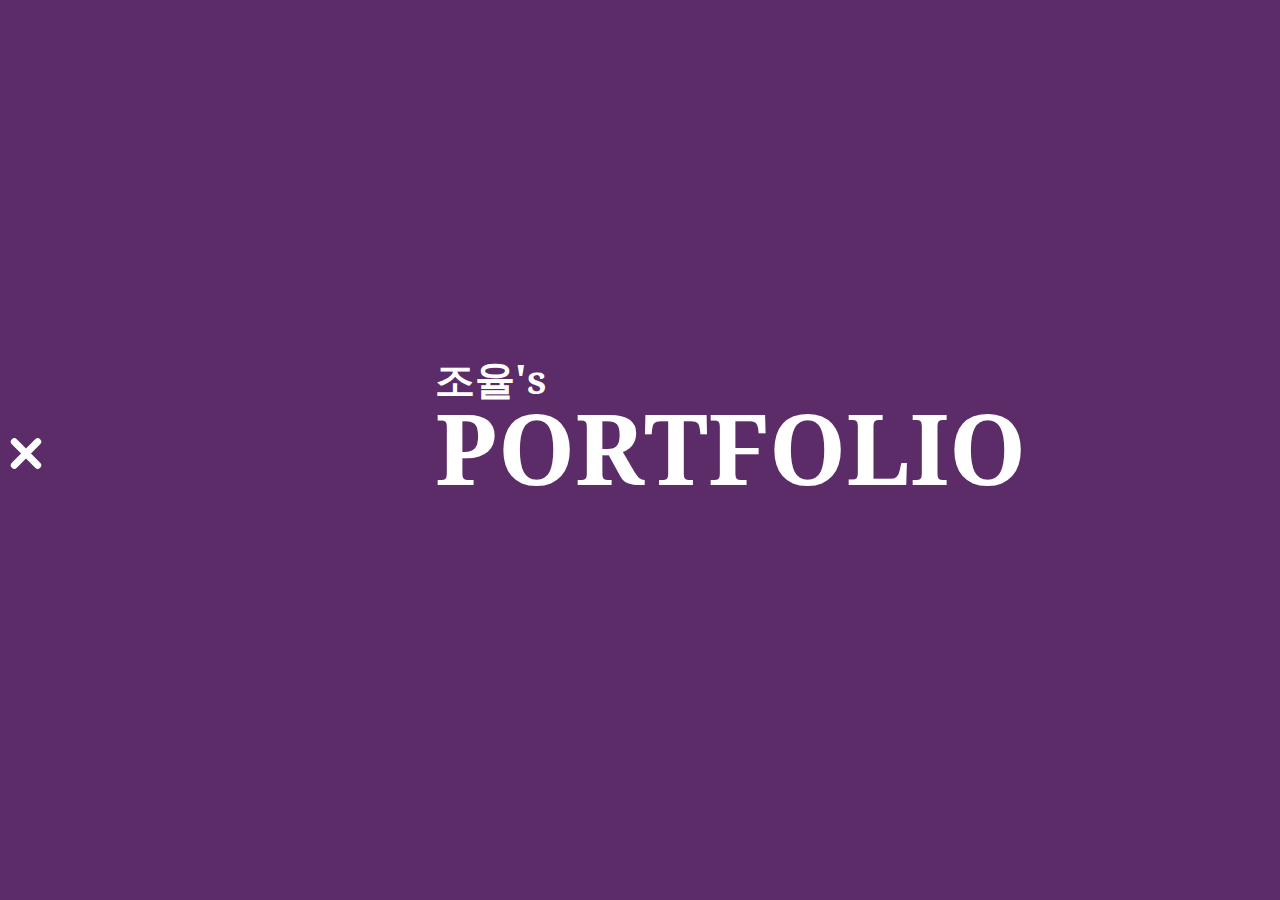
<file: index.html>
<!DOCTYPE html>
<html lang="ko">
<head>
    <meta charset="UTF-8">
    <meta http-equiv="X-UA-Compatible" content="IE=edge">
    <meta name="viewport" content="width=device-width, initial-scale=1.0">
    <title>Portfolio</title>
    <link rel="stylesheet" href="css/index.css">
    <link rel="preconnect" href="https://fonts.googleapis.com">
<link rel="preconnect" href="https://fonts.gstatic.com" crossorigin>
<link href="https://fonts.googleapis.com/css2?family=Koh+Santepheap:wght@900&family=Ms+Madi&family=Nunito+Sans:wght@200&display=swap" rel="stylesheet">
    
</head>
<body>
    <div class="sect01">
        <div class="font">
          <div class="container">
            <p class="title title1">
                조율's
            </p>
            <h1 class="title title2">PORTFOLIO</h1>
          </div>
        </div>
        <a href="main.html">
            <div class="line-box">
                <span class="line-01"></span>
                <span class="line-02"></span> 
            </div>
        </a>
    </div>

    
      

    
</body>
</html>
</file>
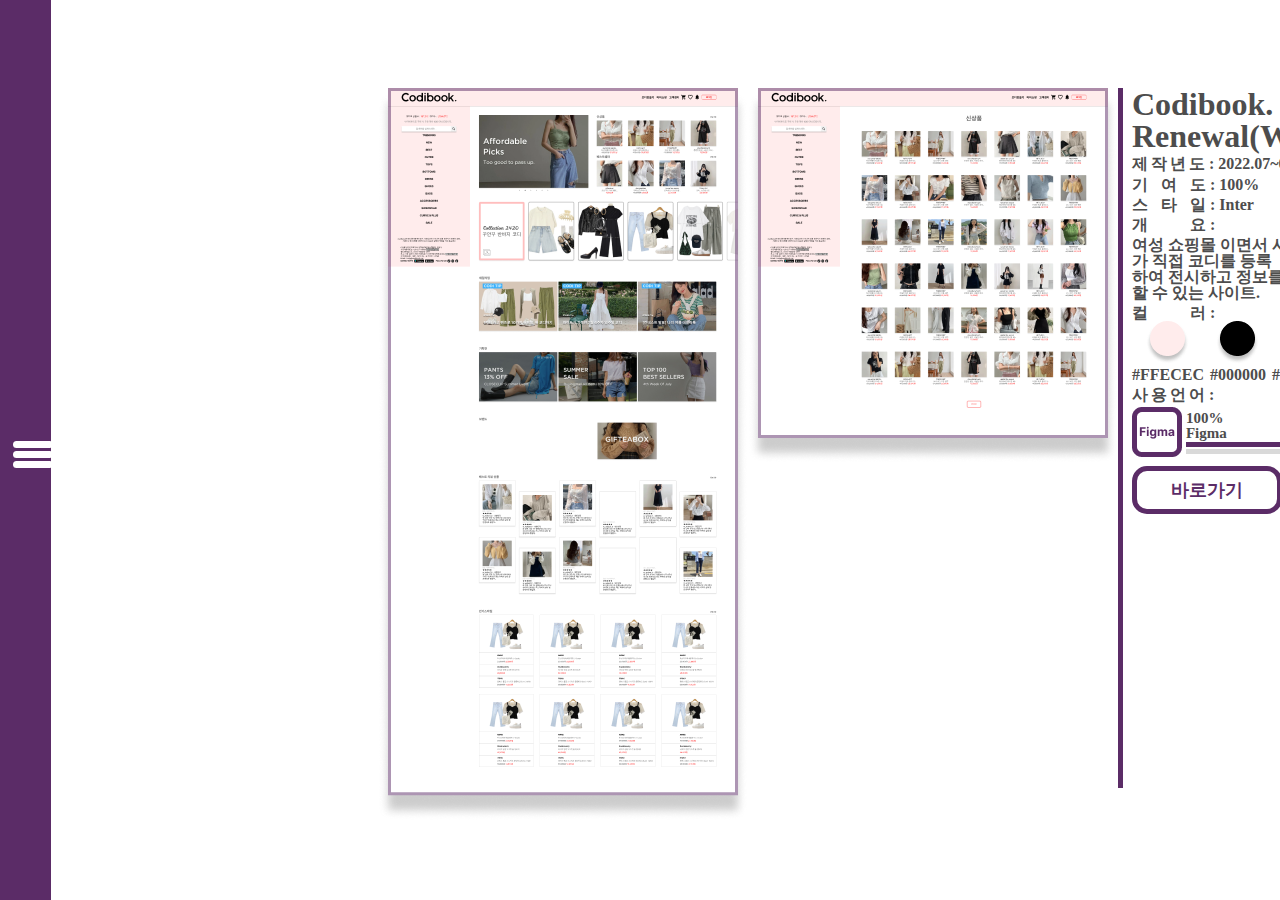
<file: codibook.html>
<!DOCTYPE html>
<html lang="ko">
<head>
    <meta charset="UTF-8">
    <meta http-equiv="X-UA-Compatible" content="IE=edge">
    <meta name="viewport" content="width=device-width, initial-scale=1.0">
    <title>Portfolio</title>
    <link rel="stylesheet" href="css/codibook.css">
</head>
<body>
    <header>
        <!-- 최상위 div -->
        <div class="container">
            <!-- 햄버거 메뉴 -->
            <input type="checkbox" id="trigger">
            <label for="trigger">
                <!-- 햄버거 세줄 표현 -->
                <span></span>
                <span></span>
                <span></span>
            </label>
            <!-- 클릭시 나타날 사이드바 -->
            <div class="sidebar">
                <div>
                    <span class="line1"></span>
                    <span class="line2"></span>
                </div>
                <div class="menu">
                    <a href="main.html">Profil</a>
                    <a href="minideco.html">Mini Deco</a>
                    <a href="codibook.html">Codibook.</a>
                </div>
            </div>
        </div>
    </header>
    <div class="sagin">
        <figure>
            <img src="img/codibook1.png" alt="">
        </figure>
        <figure>
            <img src="img/codibook2.png" alt="">
        </figure>
        <div class="line">
            <span></span>
        </div>
        <div class="sangse">
            <div class="jemock">
                <h1>Codibook. Renewal(Web)</h1>
            </div>
            <div>
                <p><span>제</span><span>작</span><span>년</span>도 : 2022.07~08 </p>
                <p><span>기</span><span>여</span>도 : 100%</p>
                <p><span>스</span><span>타</span>일 : Inter</p>
                <p><span>개</span>요 :</p>
                <p>여성 쇼핑몰 이면서 사용자가 직접 코디를 등록<br>
                    하여 전시하고 정보를 공유 할 수 있는 사이트.
                </p>
            </div>
            <div>
                <p><span>컬</span>러 :</p>
                <div class="color">
                    <div>
                        <figure>
                            <img src="img/FFECEC.png" alt="">
                        </figure>
                        <p>#FFECEC</p>
                    </div>
                    <div>
                        <figure>
                            <img src="img/000000.png" alt="">
                        </figure>
                        <p>#000000</p>
                    </div>
                    <div>
                        <figure>
                            <img src="img/FFAEAE.png" alt="">
                        </figure>
                        <p>#FFAEAE</p>
                    </div>
                </div>
            </div>
            <div>
                <p><span>사</span><span>용</span><span>언</span>어 :</p>
                <div class="fi">
                    <figure>
                        <img src="img/Fi.png" alt="">
                    </figure>
                    <div>
                        <p>100%</p>
                        <p>Figma</p>
                        <figure>
                        <img src="img/100.png" alt="">
                        </figure>
                    </div>
                </div>
            </div>
            <div class="link">
                <a href="https://www.figma.com/file/6yCbvHCdE4cE3cI5LeaQKc/Untitled?node-id=0%3A1">바로가기</a>
            </div>
        </div>
    </div>
</body>
</html>
</file>
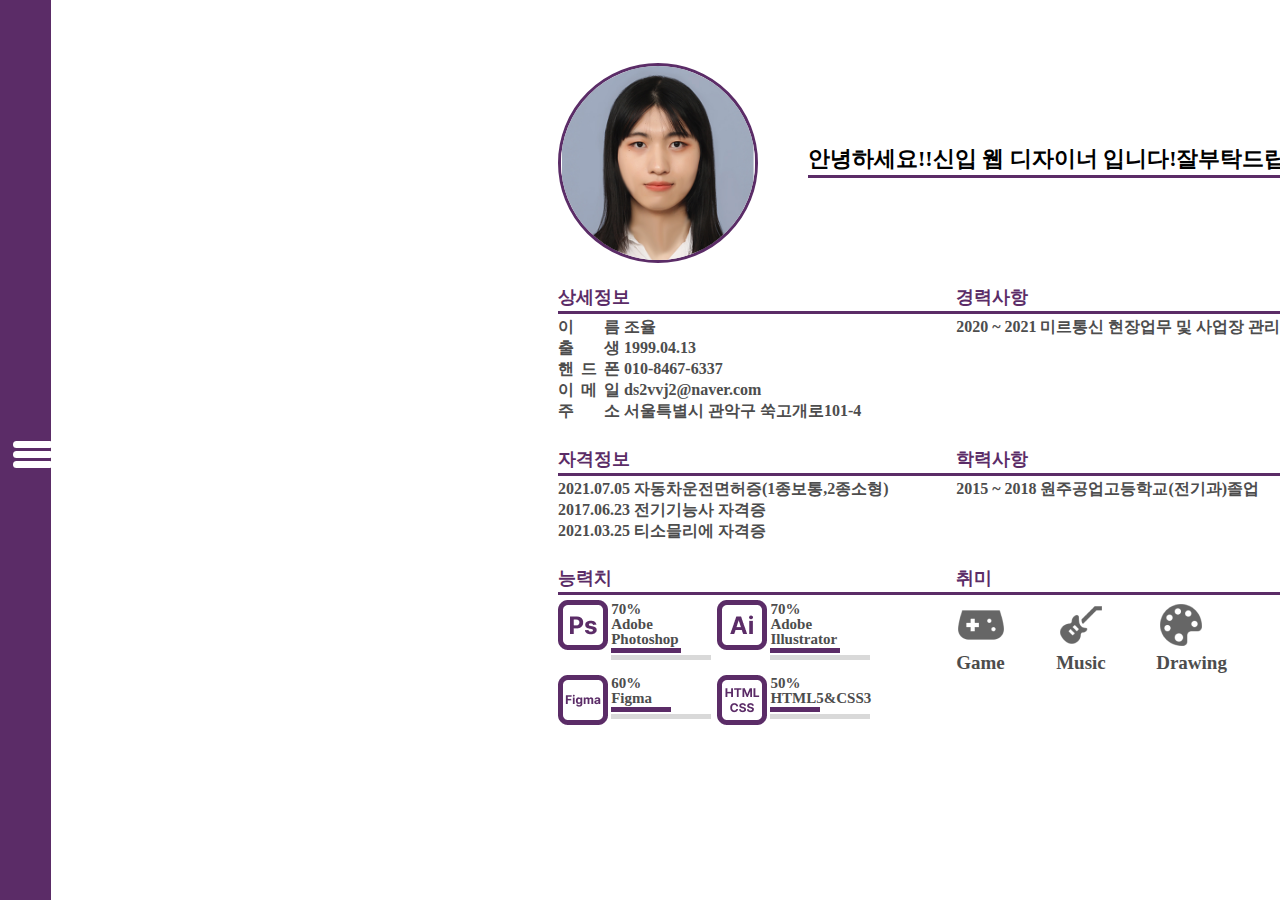
<file: main.html>
<!DOCTYPE html>
<html lang="ko">

<head>
    <meta charset="UTF-8">
    <meta http-equiv="X-UA-Compatible" content="IE=edge">
    <meta name="viewport" content="width=device-width, initial-scale=1.0">
    <title>Portfolio</title>
    <link rel="stylesheet" href="css/main.css">
</head>

<body>
    <header>
        <!-- 최상위 div -->
        <div class="container">
            <!-- 햄버거 메뉴 -->
            <input type="checkbox" id="trigger">
            <label for="trigger">
                <!-- 햄버거 세줄 표현 -->
                <span></span>
                <span></span>
                <span></span>
            </label>
            <!-- 클릭시 나타날 사이드바 -->
            <div class="sidebar">
                <div>
                    <span class="line1"></span>
                    <span class="line2"></span>
                </div>
                <div class="menu">
                    <a href="main.html">Profil</a>
                    <a href="minideco.html">Mini Deco</a>
                    <a href="codibook.html">Codibook.</a>
                </div>
            </div>
        </div>
    </header>
    <div class="mainimg">
        <figure>
            <img src="img/profile.PNG" alt="">
        </figure>
        <p>안녕하세요!!신입 웹 디자이너 입니다!잘부탁드립니다!</p>
    </div>
    <div class="jungbo">
        <div class="sangse">
            <h2>상세정보</h2>
            <p><span>이</span>름 조율</p>
            <p><span>출</span>생 1999.04.13</p>
            <p><span>핸</span><span>드</span>폰 010-8467-6337</p>
            <p><span>이</span><span>메</span>일 ds2vvj2@naver.com</p>
            <p><span>주</span>소 서울특별시 관악구 쑥고개로101-4</p>
        </div>
        <div class="gyung">
            <h2>경력사항</h2>
            <p>2020 ~ 2021 미르통신 현장업무 및 사업장 관리</p>
        </div>
    </div>
    <div class="jungbo2">
        <div class="ja">
            <h2>자격정보</h2>
            <p>2021.07.05 자동차운전면허증(1종보통,2종소형)</p>
            <p>2017.06.23 전기기능사 자격증</p>
            <p>2021.03.25 티소믈리에 자격증</p>
        </div>
        <div class="hak">
            <h2>학력사항</h2>
            <p>2015 ~ 2018 원주공업고등학교(전기과)졸업</p>
        </div>
    </div>
    <div class="jungbo3">
        <div class="gi">       
            <h2>능력치</h2>
            <div class="jung1">
                <div class="ps">
                    <figure>
                        <img src="img/Ps.png" alt="">
                    </figure>
                    <div>
                        <p>70%</p>
                        <p>Adobe Photoshop</p>
                        <figure>
                            <img src="img/70.png" alt="">
                        </figure>
                    </div>
                </div>
                <div class="Ai">
                    <figure>
                        <img src="img/Ai.png" alt="">
                    </figure>
                    <div>
                        <p>70%</p>
                        <p>Adobe Illustrator</p>
                        <figure>
                            <img src="img/70.png" alt="">
                        </figure>
                    </div>
                </div>
            </div>
            <div class="jung2">
                <div class="Fi">
                    <figure>
                        <img src="img/Fi.png" alt="">
                    </figure>
                    <div>
                        <p>60%</p>
                        <p>Figma</p>
                        <figure>
                            <img src="img/60.png" alt="">
                        </figure>
                    </div>
                </div>
                <div class="Ht">
                    <figure>
                        <img src="img/Ht.png" alt="">
                    </figure>
                    <div>
                        <p>50%</p>
                        <p>HTML5&CSS3</p>
                        <figure>
                            <img src="img/50.png" alt="">
                        </figure>
                    </div>
                </div>
            </div>
        </div>
        <div class="chui">         
            <h2>취미</h2>
            <div class="ch">
                <div>
                    <figure>
                        <img src="img/Game Controller.png" alt="">
                    </figure>
                    <p>Game</p>
                </div>
                <div>
                    <figure>
                        <img src="img/Rock Music.png" alt="">
                    </figure>
                    <p>Music</p>
                </div>
                <div>
                    <figure>
                        <img src="img/Paint Palette.png" alt="">
                    </figure>
                    <p>Drawing</p>
                </div>
            </div>

        </div>
    </div>

</body>

</html>
</file>
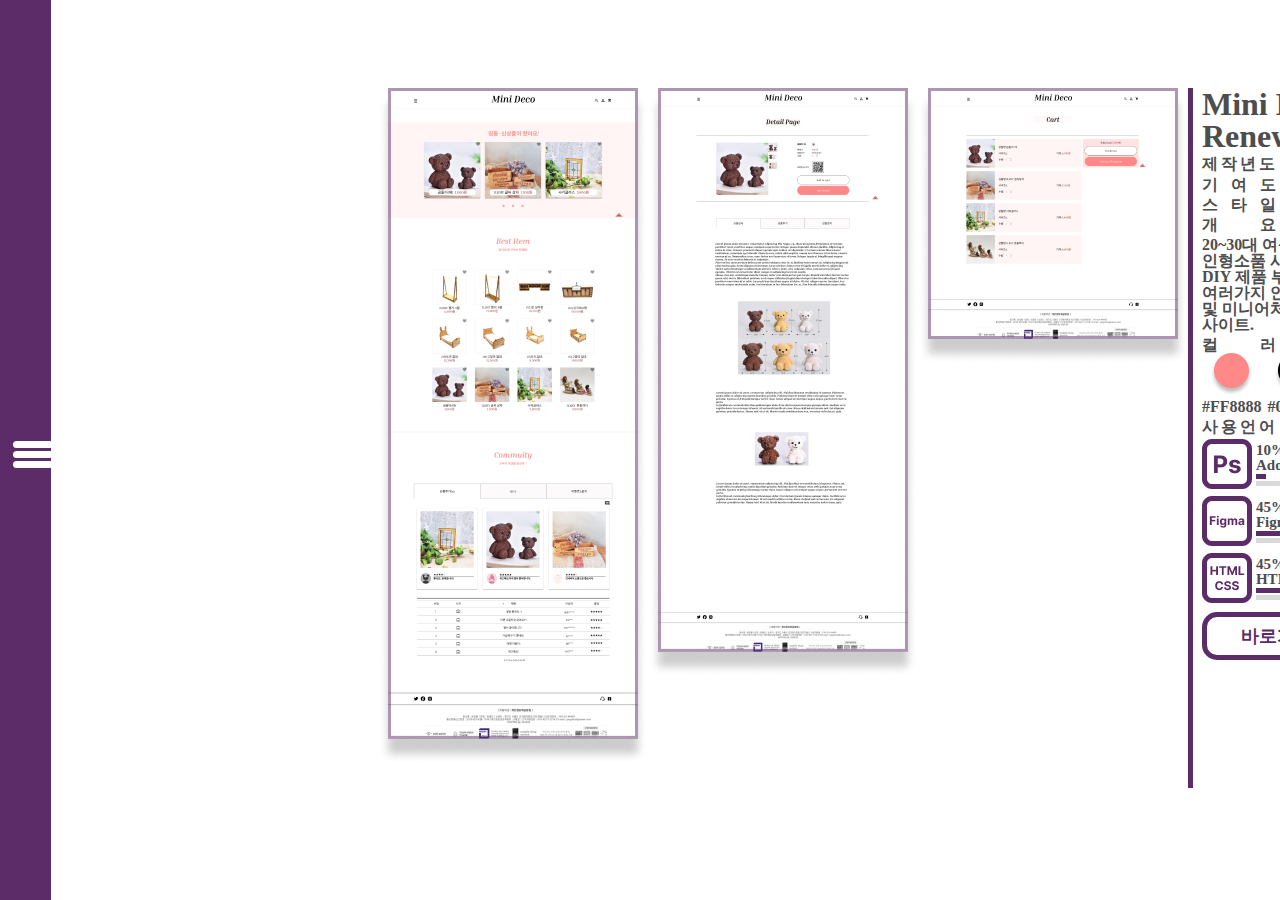
<file: minideco.html>
<!DOCTYPE html>
<html lang="ko">
<head>
    <meta charset="UTF-8">
    <meta http-equiv="X-UA-Compatible" content="IE=edge">
    <meta name="viewport" content="width=device-width, initial-scale=1.0">
    <title>Portfolio</title>
    <link rel="stylesheet" href="css/minideco.css">
</head>
<body>
    <header>
        <!-- 최상위 div -->
        <div class="container">
            <!-- 햄버거 메뉴 -->
            <input type="checkbox" id="trigger">
            <label for="trigger">
                <!-- 햄버거 세줄 표현 -->
                <span></span>
                <span></span>
                <span></span>
            </label>
            <!-- 클릭시 나타날 사이드바 -->
            <div class="sidebar">
                <div>
                    <span class="line1"></span>
                    <span class="line2"></span>
                </div>
                <div class="menu">
                    <a href="main.html">Profil</a>
                    <a href="minideco.html">Mini Deco</a>
                    <a href="codibook.html">Codibook.</a>
                </div>
            </div>
        </div>
    </header>
    <div class="sagin">
        <figure>
            <img src="img/minideco1.png" alt="">
        </figure>
        <figure>
            <img src="img/minideco2.png" alt="">
        </figure>
        <figure>
            <img src="img/miniedco3.png" alt="">
        </figure>
        <div class="line">
            <span></span>
        </div>
        <div class="sangse">
            <div class="jemock">
                <h1>Mini Deco Renewal(Web)</h1>
            </div>
            <div>
                <p><span>제</span><span>작</span><span>년</span>도 : 2022.05~06 </p>
                <p><span>기</span><span>여</span>도 : 100%</p>
                <p><span>스</span><span>타</span>일 : Inria Serif</p>
                <p><span>개</span>요 :</p>
                <p>20~30대 여성을 타겟으로 한 인형소품 사이트.<br>
                    DIY 제품 부터 완성품까지 여러가지 인형 소품<br> 및 미니어처들을 구매가능한 사이트. </p>
            </div>
            <div>
                <p><span>컬</span>러 :</p>
                <div class="color">
                    <div>
                        <figure>
                            <img src="img/FF8888.png" alt="">
                        </figure>
                        <p>#FF8888</p>
                    </div>
                    <div>
                        <figure>
                            <img src="img/000000.png" alt="">
                        </figure>
                        <p>#000000</p>
                    </div>
                    <div>
                        <figure>
                            <img src="img/FFF5F5.png" alt="">
                        </figure>
                        <p>#FFF5F5</p>
                    </div>
                </div>
            </div>
            <div>
                <p><span>사</span><span>용</span><span>언</span>어 :</p>
                <div class="ps">
                    <figure>
                        <img src="img/Ps.png" alt="">
                    </figure>
                    <div>
                        <p>10%</p>
                        <p>Adobe Photoshop</p>
                        <figure>
                        <img src="img/10.png" alt="">
                        </figure>
                    </div>
                </div>
                <div class="fi">
                    <figure>
                        <img src="img/Fi.png" alt="">
                    </figure>
                    <div>
                        <p>45%</p>
                        <p>Figma</p>
                        <figure>
                        <img src="img/45.png" alt="">
                        </figure>
                    </div>
                </div>
                <div class="ht">
                    <figure>
                        <img src="img/Ht.png" alt="">
                    </figure>
                    <div>
                        <p>45%</p>
                        <p>HTML5&CSS3</p>
                        <figure>
                        <img src="img/45.png" alt="">
                        </figure>
                    </div>
                </div>
            </div>
            <div class="link">
                <a href="https://joyul99.github.io/Kuromi/">바로가기</a>
            </div>
        </div>
    </div>
    
   
    
</body>
</html>
</file>
<file: css/index.css>
@import url(common.css);

body{
  margin: 0;
  font-family: 'Koh Santepheap';
}
.sect01{
  position: relative;
}  
.sect01 .line-box{
  position: absolute;
  top: 50%;
  left: 2%;
  transform: translate(-50%, -50%);
  width: 40px; /* X 사이즈 */
  height: 40px; /* X 세로 중앙 */
}
  
.sect01 .line-box > span{
  position: absolute;
  top: 50%;
  width: 100%;
  height: 7px;
  background-color:#fff;
  border-radius: 5px;
}
  
.sect01 .line-01{
  transform: rotate(135deg) translateX(0%);
}
  
.sect01 .line-02{
  transform: rotate(45deg) translateX(0%);
}
 
.font{
  position: relative;
  width: 100vw;
  height: 100vh;
  background-color: #5B2C67;
}
.container{
  position: absolute;
  top: 40%;
  left: 34%;
  color: #fff;
  overflow:hidden;
}
.title2::after{
  content:'';
  border-bottom:5px solid white;
  display:block;
  margin: 0 auto;
  width: 0;
  animation-name: intr;
  animation-duration:1.5s;
  animation-iteration-count:1;
  animation-timing-function:ease;
  animation-delay:2s;
  animation-fill-mode:backwards;
  animation-fill-mode: forwards;
}
@keyframes intr {
  0%{
    width: 0px;
  }
  100%{
    width: 100%;
  }
}

.container > p{
  font-size: 40px;
  font-weight: bold;
}
.container > h1{
  font-size: 98px;
  font-weight: bold;
}
.title {
  display:block;
  position:relative;
}

.title1 {


  animation-name: intro;
  animation-duration:1s;
  animation-iteration-count:1;
  animation-timing-function:ease;
  animation-delay:1s;
  animation-fill-mode:backwards;
 }

@keyframes intro {
  0% {
    top:150px;
  } 
  98% {
    top:0px;
  }
  100% {
    top:0%;
  }
}

.title2 {
  animation-name: intro;
  animation-duration:1.5s;
  animation-iteration-count:1;
  animation-timing-function:ease;
  animation-delay:1.2s;
  animation-fill-mode:backwards;
 }
</file>
<file: css/codibook.css>
@import url(common.css);

.sagin{
    margin-left: 370px;
    margin-top: 7%;
    display: flex;
}
.line > span{
    width: 5px;
    height: 700px;
    display: block;
    background-color: #5B2C67;
}
.line{
    margin-right: 1%;
}
.jemock > h1{
    font-size: 32px;
    color: #4d4d4d;
}
.jemock{
    margin-bottom: 1%;
}
.sangse > div > p{
    margin-top: 2%;
    font-size: 16px;
    font-weight: bold;
    color: #4d4d4d;
}
.sangse > div > p > span{
    margin-top: 2%;
    font-size: 16px;
    font-weight: bold;
    color: #4d4d4d;
}
.sangse > div > p:nth-of-type(1) > span{
    margin-right: 3px;
}
.sangse > div > p:nth-of-type(2) > span{
    margin-right: 13px;
}
.sangse > div > p:nth-of-type(3) > span{
    margin-right: 13px;
}
.sangse > div > p:nth-of-type(4) > span{
    margin-right: 42px;
}
.sangse > div:nth-of-type(3) > p > span{
    margin-right: 42px;
}
.sangse > div:nth-of-type(4) > p > span{
    margin-right: 3px;
}

.color > div > p{
    margin-bottom: 1%;
    font-size: 16px;
    font-weight: bold;
    color: #4d4d4d;
}
.color{
    display: flex;
}
.color > div{
    margin-right: 3%;
    text-align: center;
}
.fi{
    display: flex;
    margin-top: 2%;
    align-items: center;
}
.fi > div{
    margin-left: 2%;
}
.fi > div > p{
    font-size: 15px;
    font-weight: bold;
    color: #4d4d4d;
}
.link{
    width: 150px;
    text-align: center;
    padding: 10px;
    margin-top: 3%;
    border: 5px solid #5B2C67;
    border-radius: 15px;  
}
.link > a {
    color: #5B2C67;
    font-size: 18px;
    font-weight: bold;
}
</file>
<file: css/main.css>
@import url(common.css);

.mainimg{
    margin: 0 550px;
    margin-top: 5%;
    margin-bottom: 2%;
    width: 1000px;
    display: flex;
    align-items:center;
}
.mainimg > figure{
    width:200px;
    height:200px;
    border-radius: 100px;
    border: 3px solid #5B2C67;
}
.mainimg > figure > img{
    width: 100%;
    height: 100%;
    border-radius: 100px;
}
.mainimg > p{
    margin-left: 5%;
    font-weight: bold;
    font-size: 22px;
}
.mainimg > p::after{
    content: '';
    border-bottom: 3px solid #5B2C67;
    display: block;
    width: 520px;
    margin-top: 5px;
}
.jungbo{
    margin: 0px 550px;
    margin-bottom: 2%;
    display: flex;
    width: 70%;
}
.jungbo2{
    margin: 0px 550px;
    margin-bottom: 2%;
    display: flex;
    width: 70%;
    
}
.jungbo3{
    margin: 0px 550px;
    display: flex;
    width: 70%;
  
}
.sangse{
    width: 45%;
}
.gyung{
    width: 45%;
}
.ja{
    width: 45%;
}
.hak{
    width: 45%;
}
.chui{
    width: 45%;
}
.gi{
    width: 45%;
}
.jung1{
    display: flex;
    margin-bottom: 3%;
    width: 100%;
}
.ps{
    display: flex;
    width: 40%;
}
.Ai{
    display: flex;
    width: 40%; 
}
.jung2{
    display: flex;
    width: 100%;
}
.Fi{
    display: flex;
    width: 40%;
}
.Ht{
    display: flex;
    width: 40%;
}
.ch{
    display: flex;
}
.ch > div{
    width: 25%;    
}
.ch > div > p{
    font-size: 19px;
    font-weight: bold;
    color: #4d4d4d;    
}
.ps > figure{
    margin-right: 2%;
}
.Ai > figure{
    margin-right: 2%;
}
.Fi > figure{
    margin-right: 2%;
}
.Ht > figure{
    margin-right: 2%;
}
.ps > div> p{
    font-size: 15px;
    font-weight: bold;
    color: #4d4d4d;
}
.ps > div{
    padding-top:1%;
}
.Ai > div> p{
    font-size: 15px;
    font-weight: bold;
    color: #4d4d4d;
}
.Ai > div{
    padding-top:1%;
}
.Fi > div> p{
    font-size: 15px;
    font-weight: bold;
    color: #4d4d4d;
}
.Fi > div{
    padding-top:1%;
}
.Ht > div> p{
    font-size: 15px;
    font-weight: bold;
    color: #4d4d4d;
}
.Ht > div{
    padding-top:1%;
}
.sangse > h2{
    color: #5B2C67;
    font-weight: bold;
    font-size: 18px;
    margin-bottom: 5px;
}
.sangse > h2::after{
    content: '';
    border-bottom: 3px solid #5B2C67;
    display: block;
    width: 400px;
    margin-top: 5px;
}
.sangse > p{
    color: #4d4d4d;
    font-weight: bold;
    margin-bottom: 5px;
}
.sangse > p > span{
    color: #4d4d4d;
    font-weight: bold;
    margin-bottom: 5px;
}
.gyung > h2{
    color: #5B2C67;
    font-weight: bold;
    font-size: 18px;
    margin-bottom: 5px;
}
.gyung > h2::after{
    content: '';
    border-bottom: 3px solid #5B2C67;
    display: block;
    width: 400px;
    margin-top: 5px;
}
.gyung > p{
    color: #4d4d4d;
    font-weight: bold;
    margin-bottom: 5px;
}
.ja > h2{
    color: #5B2C67;
    font-weight: bold;
    font-size: 18px;
    margin-bottom: 5px;
}
.ja > h2::after{
    content: '';
    border-bottom: 3px solid #5B2C67;
    display: block;
    width: 400px;
    margin-top: 5px;
}
.ja > p{
    color: #4d4d4d;
    font-weight: bold;
    margin-bottom: 5px;
}
.hak > h2{
    color: #5B2C67;
    font-weight: bold;
    font-size: 18px;
    margin-bottom: 5px;
}
.hak > h2::after{
    content: '';
    border-bottom: 3px solid #5B2C67;
    display: block;
    width: 400px;
    margin-top: 5px;
}
.hak > p{
    color: #4d4d4d;
    font-weight: bold;
    margin-bottom: 5px;
}
.gi > h2{
    color: #5B2C67;
    font-weight: bold;
    font-size: 18px;
    margin-bottom: 5px;
}
.gi > h2::after{
    content: '';
    border-bottom: 3px solid #5B2C67;
    display: block;
    width: 400px;
    margin-top: 5px;
}
.gi > p{
    color: #4d4d4d;
    font-weight: bold;
    margin-bottom: 5px;
}
.chui > h2{
    color: #5B2C67;
    font-weight: bold;
    font-size: 18px;
    margin-bottom: 5px;
}
.chui > h2::after{
    content: '';
    border-bottom: 3px solid #5B2C67;
    display: block;
    width: 400px;
    margin-top: 5px;
}
.chui > p{
    color: #4d4d4d;
    font-weight: bold;
    margin-bottom: 5px;
}
.sangse > p:nth-of-type(1) > span{
    margin-right: 30px;
}
.sangse > p:nth-of-type(2) > span{
    margin-right: 30px;
}
.sangse > p:nth-of-type(3) > span{
    margin-right: 7px;
}
.sangse > p:nth-of-type(4) > span{
    margin-right: 7px;
}
.sangse > p:nth-of-type(5) > span{
    margin-right: 30px;
}
.ch > div{
    text-align: center;
    padding-right: 100px;
}
</file>
<file: css/minideco.css>
@import url(common.css);

.sagin{
    margin-left: 370px;
    margin-top: 7%;
    display: flex;
}
.line > span{
    width: 5px;
    height: 700px;
    display: block;
    background-color: #5B2C67;
}
.line{
    margin-right: 1%;
}
.jemock > h1{
    font-size: 32px;
    color: #4d4d4d;
}
.jemock{
    margin-bottom: 1%;
}
.sangse > div > p{
    margin-top: 2%;
    font-size: 16px;
    font-weight: bold;
    color: #4d4d4d;
}
.sangse > div > p > span{
    margin-top: 2%;
    font-size: 16px;
    font-weight: bold;
    color: #4d4d4d;
}
.sangse > div > p:nth-of-type(1) > span{
    margin-right: 3px;
}
.sangse > div > p:nth-of-type(2) > span{
    margin-right: 13px;
}
.sangse > div > p:nth-of-type(3) > span{
    margin-right: 13px;
}
.sangse > div > p:nth-of-type(4) > span{
    margin-right: 42px;
}
.sangse > div:nth-of-type(3) > p > span{
    margin-right: 42px;
}
.sangse > div:nth-of-type(4) > p > span{
    margin-right: 3px;
}

.color > div > p{
    margin-bottom: 1%;
    font-size: 16px;
    font-weight: bold;
    color: #4d4d4d;
}
.color{
    display: flex;
}
.color > div{
    margin-right: 3%;
    text-align: center;
}
.ps{
    display: flex;
    margin-top: 2%;
    align-items: center;
}
.ps > div{
    margin-left: 2%;
}
.ps > div > p{
    font-size: 15px;
    font-weight: bold;
    color: #4d4d4d;
}
.fi{
    display: flex;
    margin-top: 2%;
    align-items: center;
}
.fi > div{
    margin-left: 2%;
}
.fi > div > p{
    font-size: 15px;
    font-weight: bold;
    color: #4d4d4d;
}
.ht{
    display: flex;
    margin-top: 2%;
    align-items: center;
}
.ht > div{
    margin-left: 2%;
}
.ht > div > p{
    font-size: 15px;
    font-weight: bold;
    color: #4d4d4d;
}
.link{
    width: 150px;
    text-align: center;
    padding: 10px;
    margin-top: 3%;
    border: 5px solid #5B2C67;
    border-radius: 15px;  
}
.link > a {
    color: #5B2C67;
    font-size: 18px;
    font-weight: bold;
}
</file>
